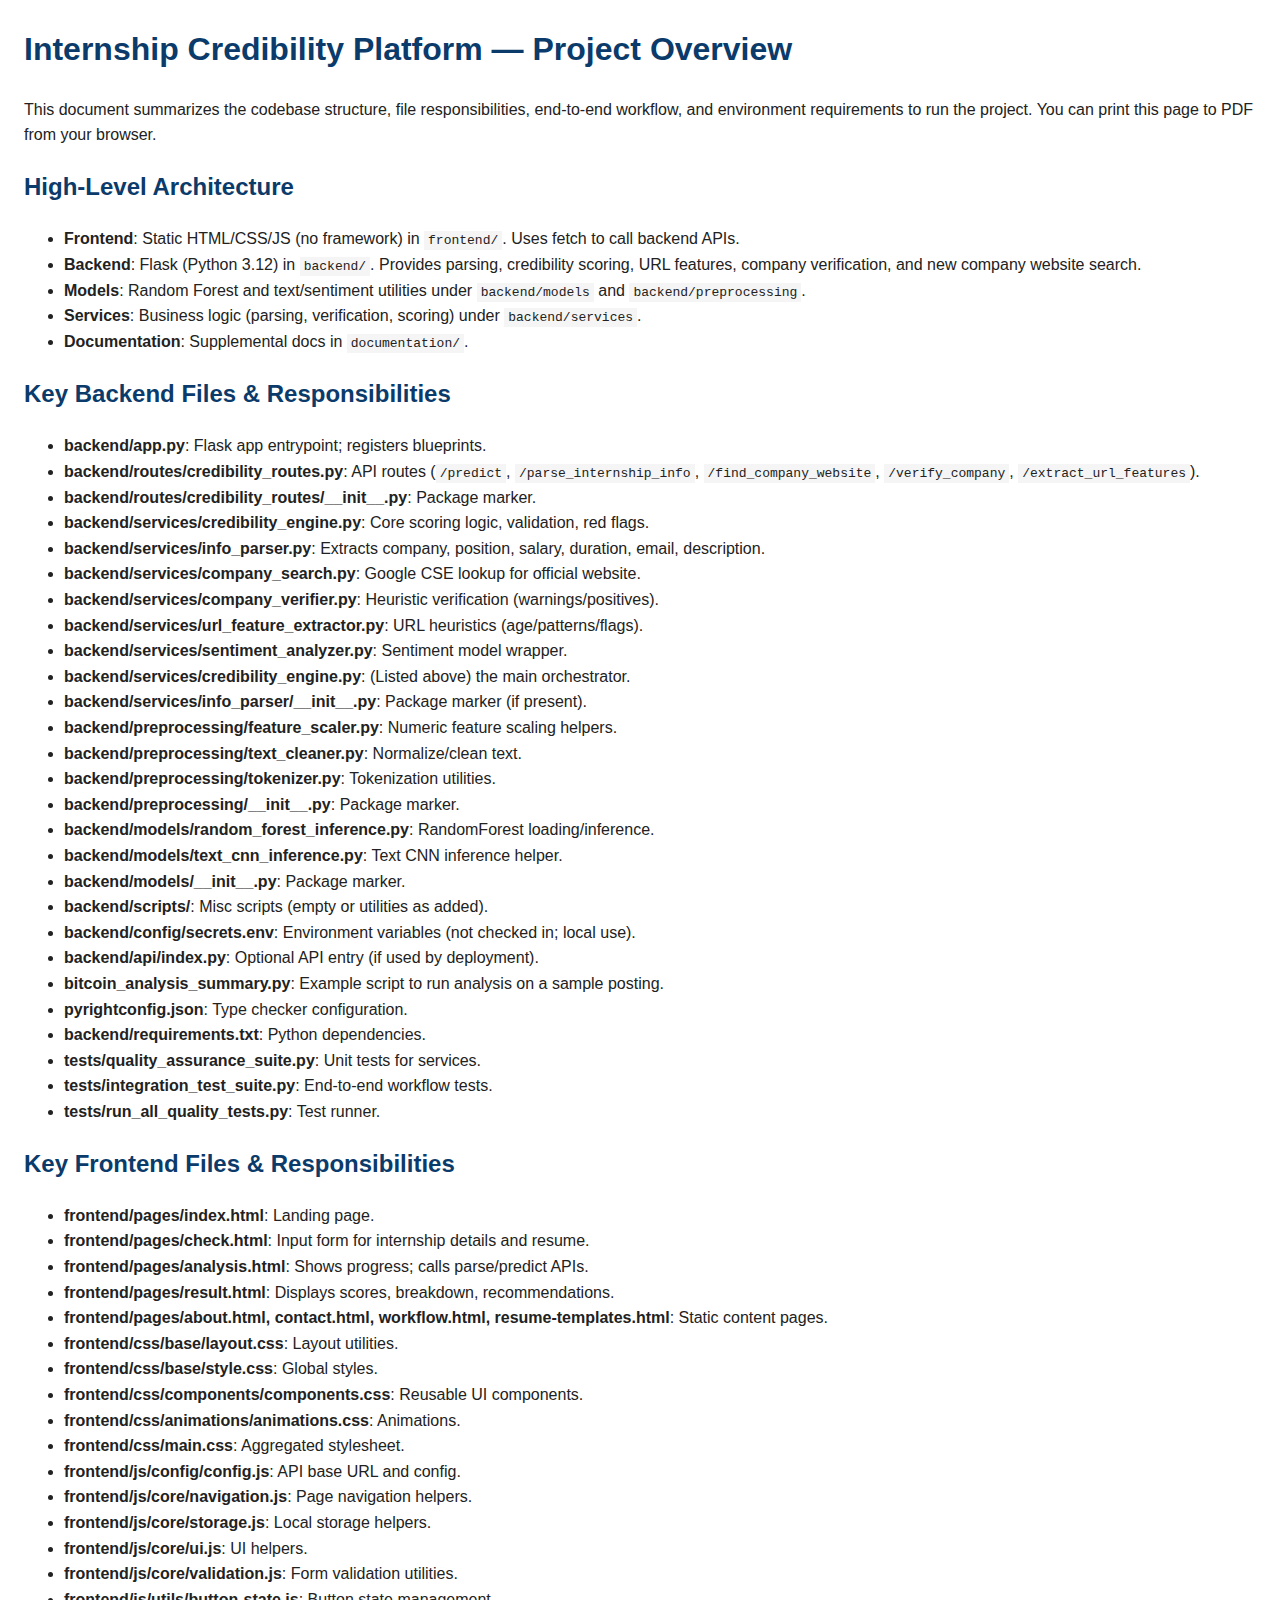
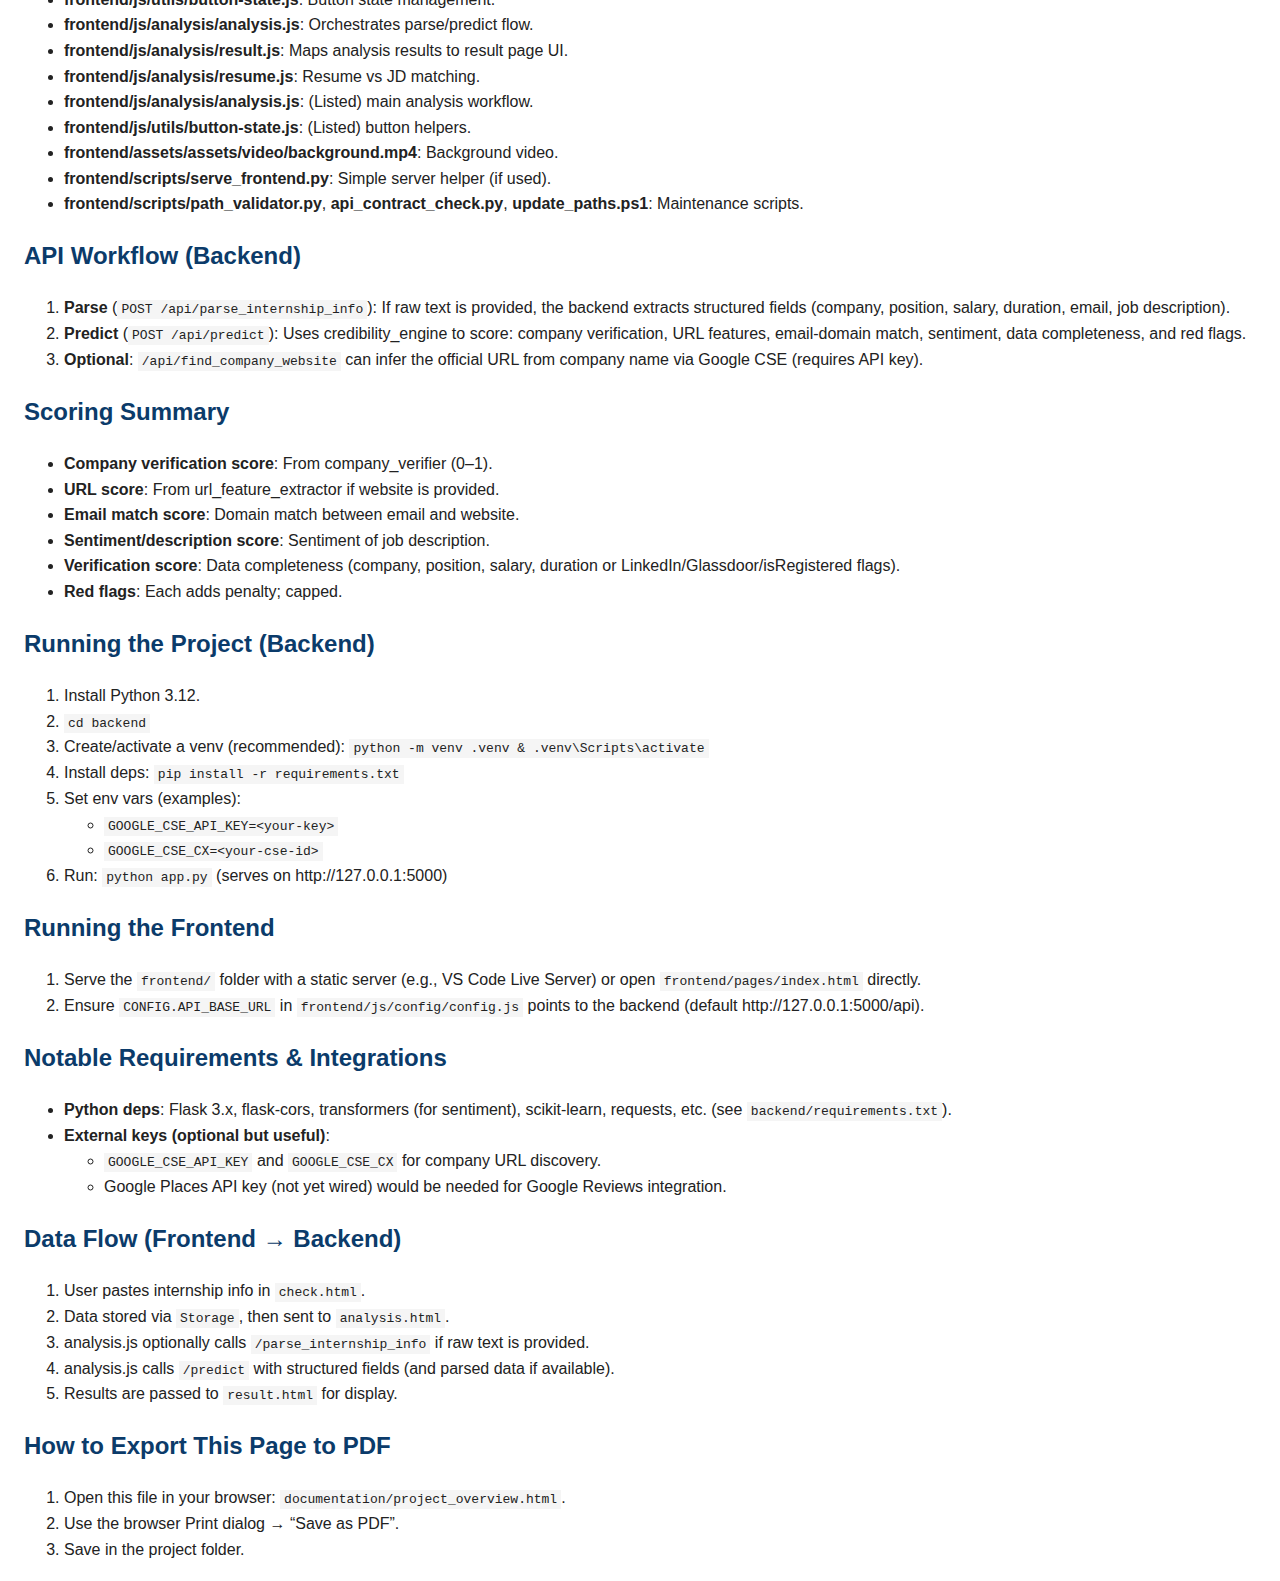
<file: documentation/project_overview.html>
<!DOCTYPE html>
<html lang="en">
<head>
  <meta charset="UTF-8" />
  <title>Internship Credibility Project Overview</title>
  <style>
    body { font-family: Arial, sans-serif; line-height: 1.6; margin: 24px; color: #222; }
    h1, h2, h3 { color: #0b3b6a; }
    code { background: #f5f5f5; padding: 2px 4px; }
    ul { margin-top: 0; }
    .pill { display: inline-block; padding: 2px 8px; border-radius: 10px; background: #eef4ff; border: 1px solid #ccd9ff; margin-right: 6px; }
    .section { margin-bottom: 20px; }
  </style>
</head>
<body>
  <h1>Internship Credibility Platform — Project Overview</h1>
  <p>This document summarizes the codebase structure, file responsibilities, end-to-end workflow, and environment requirements to run the project. You can print this page to PDF from your browser.</p>

  <div class="section">
    <h2>High-Level Architecture</h2>
    <ul>
      <li><strong>Frontend</strong>: Static HTML/CSS/JS (no framework) in <code>frontend/</code>. Uses fetch to call backend APIs.</li>
      <li><strong>Backend</strong>: Flask (Python 3.12) in <code>backend/</code>. Provides parsing, credibility scoring, URL features, company verification, and new company website search.</li>
      <li><strong>Models</strong>: Random Forest and text/sentiment utilities under <code>backend/models</code> and <code>backend/preprocessing</code>.</li>
      <li><strong>Services</strong>: Business logic (parsing, verification, scoring) under <code>backend/services</code>.</li>
      <li><strong>Documentation</strong>: Supplemental docs in <code>documentation/</code>.</li>
    </ul>
  </div>

  <div class="section">
    <h2>Key Backend Files & Responsibilities</h2>
    <ul>
      <li><strong>backend/app.py</strong>: Flask app entrypoint; registers blueprints.</li>
      <li><strong>backend/routes/credibility_routes.py</strong>: API routes (<code>/predict</code>, <code>/parse_internship_info</code>, <code>/find_company_website</code>, <code>/verify_company</code>, <code>/extract_url_features</code>).</li>
      <li><strong>backend/routes/credibility_routes/__init__.py</strong>: Package marker.</li>
      <li><strong>backend/services/credibility_engine.py</strong>: Core scoring logic, validation, red flags.</li>
      <li><strong>backend/services/info_parser.py</strong>: Extracts company, position, salary, duration, email, description.</li>
      <li><strong>backend/services/company_search.py</strong>: Google CSE lookup for official website.</li>
      <li><strong>backend/services/company_verifier.py</strong>: Heuristic verification (warnings/positives).</li>
      <li><strong>backend/services/url_feature_extractor.py</strong>: URL heuristics (age/patterns/flags).</li>
      <li><strong>backend/services/sentiment_analyzer.py</strong>: Sentiment model wrapper.</li>
      <li><strong>backend/services/credibility_engine.py</strong>: (Listed above) the main orchestrator.</li>
      <li><strong>backend/services/info_parser/__init__.py</strong>: Package marker (if present).</li>
      <li><strong>backend/preprocessing/feature_scaler.py</strong>: Numeric feature scaling helpers.</li>
      <li><strong>backend/preprocessing/text_cleaner.py</strong>: Normalize/clean text.</li>
      <li><strong>backend/preprocessing/tokenizer.py</strong>: Tokenization utilities.</li>
      <li><strong>backend/preprocessing/__init__.py</strong>: Package marker.</li>
      <li><strong>backend/models/random_forest_inference.py</strong>: RandomForest loading/inference.</li>
      <li><strong>backend/models/text_cnn_inference.py</strong>: Text CNN inference helper.</li>
      <li><strong>backend/models/__init__.py</strong>: Package marker.</li>
      <li><strong>backend/scripts/</strong>: Misc scripts (empty or utilities as added).</li>
      <li><strong>backend/config/secrets.env</strong>: Environment variables (not checked in; local use).</li>
      <li><strong>backend/api/index.py</strong>: Optional API entry (if used by deployment).</li>
      <li><strong>bitcoin_analysis_summary.py</strong>: Example script to run analysis on a sample posting.</li>
      <li><strong>pyrightconfig.json</strong>: Type checker configuration.</li>
      <li><strong>backend/requirements.txt</strong>: Python dependencies.</li>
      <li><strong>tests/quality_assurance_suite.py</strong>: Unit tests for services.</li>
      <li><strong>tests/integration_test_suite.py</strong>: End-to-end workflow tests.</li>
      <li><strong>tests/run_all_quality_tests.py</strong>: Test runner.</li>
    </ul>
  </div>

  <div class="section">
    <h2>Key Frontend Files & Responsibilities</h2>
    <ul>
      <li><strong>frontend/pages/index.html</strong>: Landing page.</li>
      <li><strong>frontend/pages/check.html</strong>: Input form for internship details and resume.</li>
      <li><strong>frontend/pages/analysis.html</strong>: Shows progress; calls parse/predict APIs.</li>
      <li><strong>frontend/pages/result.html</strong>: Displays scores, breakdown, recommendations.</li>
      <li><strong>frontend/pages/about.html, contact.html, workflow.html, resume-templates.html</strong>: Static content pages.</li>
      <li><strong>frontend/css/base/layout.css</strong>: Layout utilities.</li>
      <li><strong>frontend/css/base/style.css</strong>: Global styles.</li>
      <li><strong>frontend/css/components/components.css</strong>: Reusable UI components.</li>
      <li><strong>frontend/css/animations/animations.css</strong>: Animations.</li>
      <li><strong>frontend/css/main.css</strong>: Aggregated stylesheet.</li>
      <li><strong>frontend/js/config/config.js</strong>: API base URL and config.</li>
      <li><strong>frontend/js/core/navigation.js</strong>: Page navigation helpers.</li>
      <li><strong>frontend/js/core/storage.js</strong>: Local storage helpers.</li>
      <li><strong>frontend/js/core/ui.js</strong>: UI helpers.
      </li>
      <li><strong>frontend/js/core/validation.js</strong>: Form validation utilities.</li>
      <li><strong>frontend/js/utils/button-state.js</strong>: Button state management.</li>
      <li><strong>frontend/js/analysis/analysis.js</strong>: Orchestrates parse/predict flow.</li>
      <li><strong>frontend/js/analysis/result.js</strong>: Maps analysis results to result page UI.</li>
      <li><strong>frontend/js/analysis/resume.js</strong>: Resume vs JD matching.</li>
      <li><strong>frontend/js/analysis/analysis.js</strong>: (Listed) main analysis workflow.</li>
      <li><strong>frontend/js/utils/button-state.js</strong>: (Listed) button helpers.</li>
      <li><strong>frontend/assets/assets/video/background.mp4</strong>: Background video.</li>
      <li><strong>frontend/scripts/serve_frontend.py</strong>: Simple server helper (if used).</li>
      <li><strong>frontend/scripts/path_validator.py</strong>, <strong>api_contract_check.py</strong>, <strong>update_paths.ps1</strong>: Maintenance scripts.</li>
    </ul>
  </div>

  <div class="section">
    <h2>API Workflow (Backend)</h2>
    <ol>
      <li><strong>Parse</strong> (<code>POST /api/parse_internship_info</code>): If raw text is provided, the backend extracts structured fields (company, position, salary, duration, email, job description).</li>
      <li><strong>Predict</strong> (<code>POST /api/predict</code>): Uses credibility_engine to score: company verification, URL features, email-domain match, sentiment, data completeness, and red flags.</li>
      <li><strong>Optional</strong>: <code>/api/find_company_website</code> can infer the official URL from company name via Google CSE (requires API key).</li>
    </ol>
  </div>

  <div class="section">
    <h2>Scoring Summary</h2>
    <ul>
      <li><strong>Company verification score</strong>: From company_verifier (0–1).</li>
      <li><strong>URL score</strong>: From url_feature_extractor if website is provided.</li>
      <li><strong>Email match score</strong>: Domain match between email and website.</li>
      <li><strong>Sentiment/description score</strong>: Sentiment of job description.</li>
      <li><strong>Verification score</strong>: Data completeness (company, position, salary, duration or LinkedIn/Glassdoor/isRegistered flags).</li>
      <li><strong>Red flags</strong>: Each adds penalty; capped.</li>
    </ul>
  </div>

  <div class="section">
    <h2>Running the Project (Backend)</h2>
    <ol>
      <li>Install Python 3.12.</li>
      <li><code>cd backend</code></li>
      <li>Create/activate a venv (recommended): <code>python -m venv .venv &amp; .venv\Scripts\activate</code></li>
      <li>Install deps: <code>pip install -r requirements.txt</code></li>
      <li>Set env vars (examples):
        <ul>
          <li><code>GOOGLE_CSE_API_KEY=&lt;your-key&gt;</code></li>
          <li><code>GOOGLE_CSE_CX=&lt;your-cse-id&gt;</code></li>
        </ul>
      </li>
      <li>Run: <code>python app.py</code> (serves on http://127.0.0.1:5000)</li>
    </ol>
  </div>

  <div class="section">
    <h2>Running the Frontend</h2>
    <ol>
      <li>Serve the <code>frontend/</code> folder with a static server (e.g., VS Code Live Server) or open <code>frontend/pages/index.html</code> directly.</li>
      <li>Ensure <code>CONFIG.API_BASE_URL</code> in <code>frontend/js/config/config.js</code> points to the backend (default http://127.0.0.1:5000/api).</li>
    </ol>
  </div>

  <div class="section">
    <h2>Notable Requirements & Integrations</h2>
    <ul>
      <li><strong>Python deps</strong>: Flask 3.x, flask-cors, transformers (for sentiment), scikit-learn, requests, etc. (see <code>backend/requirements.txt</code>).</li>
      <li><strong>External keys (optional but useful)</strong>:
        <ul>
          <li><code>GOOGLE_CSE_API_KEY</code> and <code>GOOGLE_CSE_CX</code> for company URL discovery.</li>
          <li>Google Places API key (not yet wired) would be needed for Google Reviews integration.</li>
        </ul>
      </li>
    </ul>
  </div>

  <div class="section">
    <h2>Data Flow (Frontend → Backend)</h2>
    <ol>
      <li>User pastes internship info in <code>check.html</code>.</li>
      <li>Data stored via <code>Storage</code>, then sent to <code>analysis.html</code>.</li>
      <li>analysis.js optionally calls <code>/parse_internship_info</code> if raw text is provided.</li>
      <li>analysis.js calls <code>/predict</code> with structured fields (and parsed data if available).</li>
      <li>Results are passed to <code>result.html</code> for display.</li>
    </ol>
  </div>

  <div class="section">
    <h2>How to Export This Page to PDF</h2>
    <ol>
      <li>Open this file in your browser: <code>documentation/project_overview.html</code>.</li>
      <li>Use the browser Print dialog → “Save as PDF”.</li>
      <li>Save in the project folder.</li>
    </ol>
  </div>
</body>
</html>
</file>
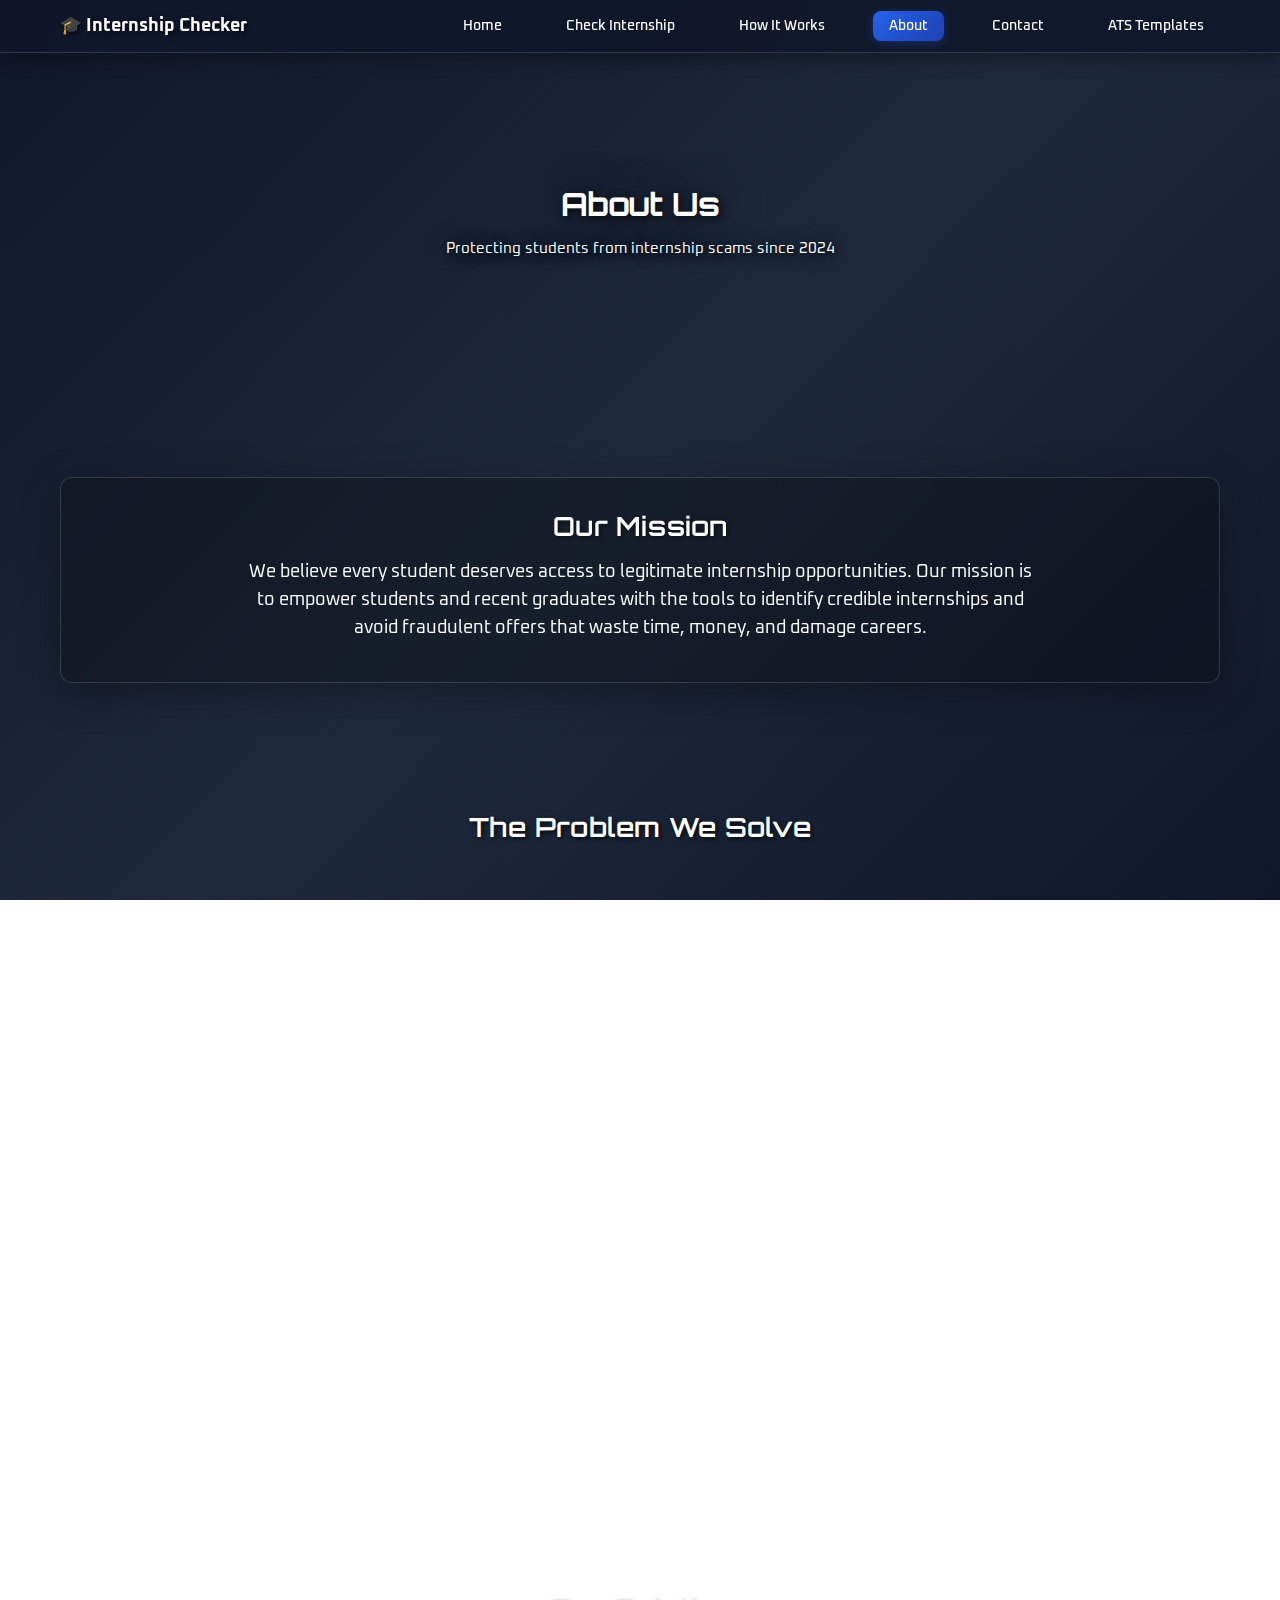
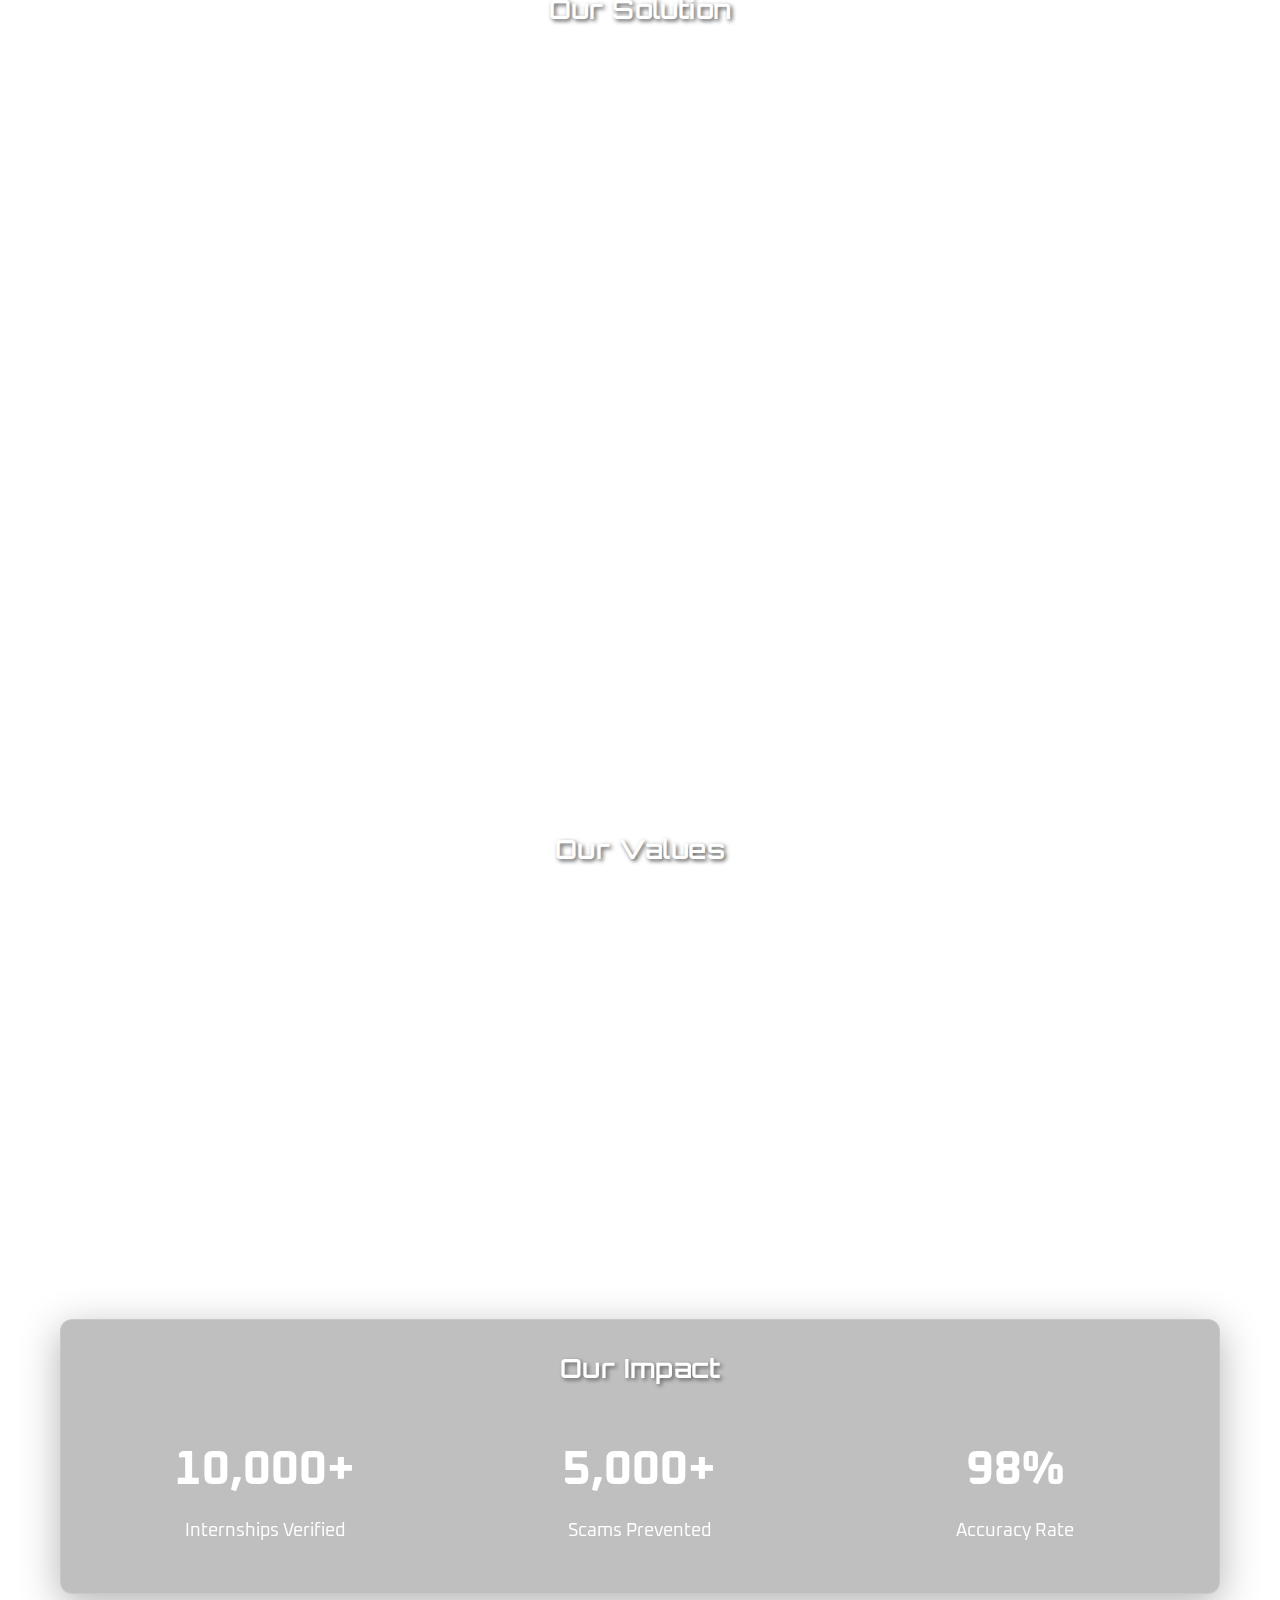
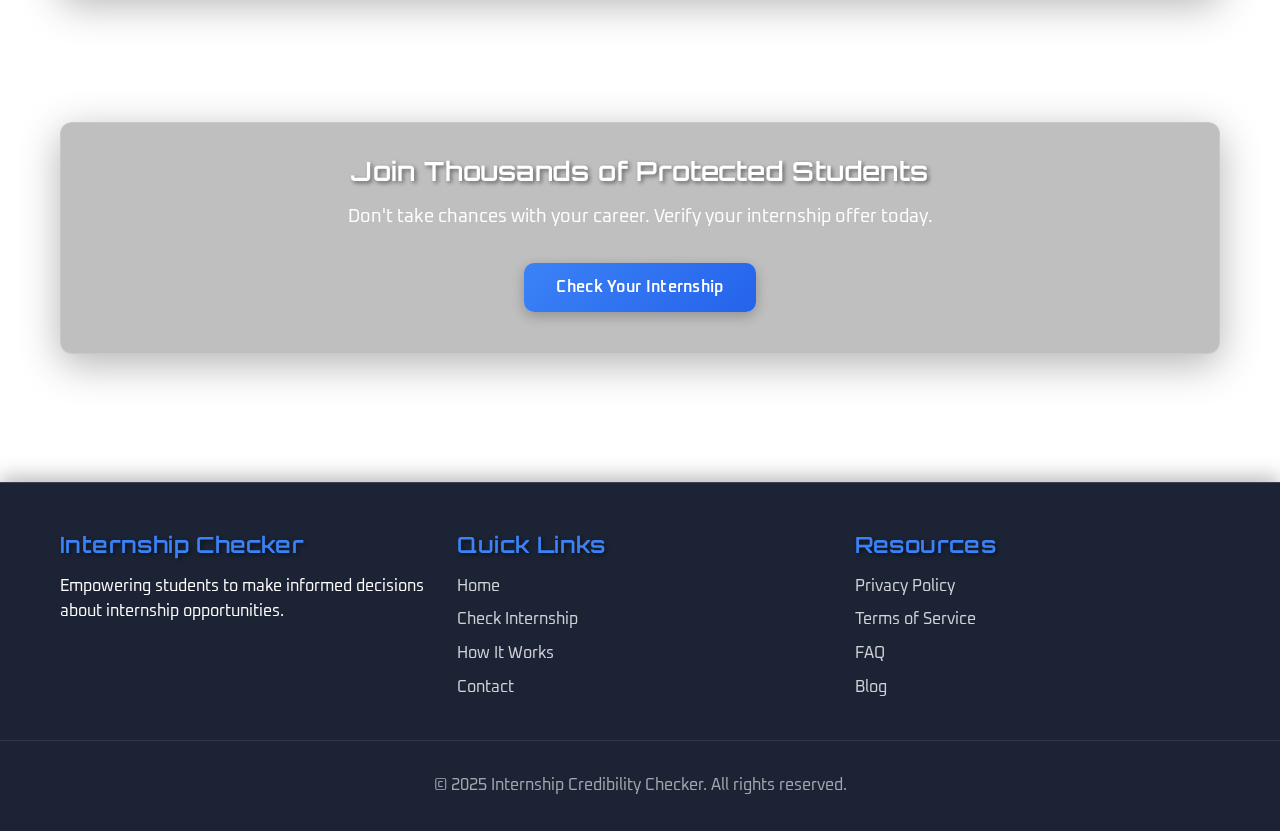
<file: frontend/pages/about.html>
<!DOCTYPE html>
<html lang="en">
<head>
  <meta charset="UTF-8">
  <meta name="viewport" content="width=device-width, initial-scale=1.0">
  <meta name="description" content="About the Internship Credibility Checker">
  <title>About - Credibility Checker</title>
  
  <!-- CSS Files -->
  <link rel="stylesheet" href="../css/main.css">
</head>
<body>
  <!-- Background -->

  <!-- Page Content -->
  <div class="page-content">
    <!-- Navigation -->
    <nav class="navbar">
      <div class="nav-container">
        <a href="index.html" class="nav-brand">🎓 Internship Checker</a>
        <button class="nav-toggle" aria-label="Toggle navigation">☰</button>
        <ul class="nav-menu">
          <li><a href="index.html" class="nav-link">Home</a></li>
          <li><a href="check.html" class="nav-link">Check Internship</a></li>
          <li><a href="workflow.html" class="nav-link">How It Works</a></li>
          <li><a href="about.html" class="nav-link active">About</a></li>
          <li><a href="contact.html" class="nav-link">Contact</a></li>
          <li><a href="resume-templates.html" class="nav-link">ATS Templates</a></li>
        </ul>
      </div>
    </nav>

    <!-- Hero -->
    <section class="hero hero-compact">
      <div class="hero-content fade-in">
        <h1>About Us</h1>
        <p>Protecting students from internship scams since 2024</p>
      </div>
    </section>

    <!-- Mission Section -->
    <section class="section">
      <div class="container">
        <div class="card card-dark text-center fade-in-up">
          <h2>Our Mission</h2>
          <p class="fs-lg max-w-800 mx-auto my-1">
            We believe every student deserves access to legitimate internship opportunities. Our mission is to empower 
            students and recent graduates with the tools to identify credible internships and avoid fraudulent offers 
            that waste time, money, and damage careers.
          </p>
        </div>
      </div>
    </section>

    <!-- Problem Section -->
    <section class="section">
      <div class="container">
        <h2 class="section-title fade-in">The Problem We Solve</h2>
        <div class="grid grid-2">
          <div class="card hover-lift fade-in-left">
            <h3>📈 Rising Internship Scams</h3>
            <p>With the growth of remote work and online recruiting, fraudulent internship postings have increased dramatically. Scammers target eager students with fake opportunities that require upfront payments or steal personal information.</p>
          </div>
          <div class="card hover-lift fade-in-right">
            <h3>💰 Financial Impact</h3>
            <p>Students lose thousands of dollars annually to fake internships. Beyond monetary loss, victims experience emotional distress, wasted time, and damaged confidence in pursuing legitimate opportunities.</p>
          </div>
          <div class="card hover-lift fade-in-left delay-1">
            <h3>🎯 Lack of Resources</h3>
            <p>Most students lack the knowledge and tools to properly vet internship opportunities. Traditional advice is often vague, leaving students vulnerable to sophisticated scams.</p>
          </div>
          <div class="card hover-lift fade-in-right delay-1">
            <h3>⏰ Time Sensitivity</h3>
            <p>Students face pressure to secure internships quickly, especially during recruitment seasons. This urgency makes them more susceptible to scams that use high-pressure tactics.</p>
          </div>
        </div>
      </div>
    </section>

    <!-- Solution Section -->
    <section class="section">
      <div class="container">
        <h2 class="section-title fade-in">Our Solution</h2>
        <div class="max-w-900 mx-auto">
          <div class="card card-dark fade-in-up">
            <h3>Comprehensive Verification System</h3>
            <p class="fs-lg mb-3">
              We've developed a sophisticated algorithm that analyzes internship offers across multiple dimensions:
            </p>
            <div class="grid grid-2">
              <div class="panel">
                <h4>🏢 Company Legitimacy</h4>
                <ul>
                  <li>Website verification</li>
                  <li>Email domain analysis</li>
                  <li>Social media presence</li>
                  <li>Registration status</li>
                </ul>
              </div>
              <div class="panel">
                <h4>📋 Offer Analysis</h4>
                <ul>
                  <li>Payment requirements</li>
                  <li>Job description quality</li>
                  <li>Salary realism</li>
                  <li>Contract availability</li>
                </ul>
              </div>
              <div class="panel">
                <h4>💬 Communication Patterns</h4>
                <ul>
                  <li>Professionalism level</li>
                  <li>Pressure tactics</li>
                  <li>Response clarity</li>
                  <li>Information transparency</li>
                </ul>
              </div>
              <div class="panel">
                <h4>✅ Requirements Check</h4>
                <ul>
                  <li>Personal data requests</li>
                  <li>Financial information</li>
                  <li>Skill expectations</li>
                  <li>Training provisions</li>
                </ul>
              </div>
            </div>
          </div>
        </div>
      </div>
    </section>

    <!-- Values Section -->
    <section class="section">
      <div class="container">
        <h2 class="section-title fade-in">Our Values</h2>
        <div class="grid grid-3">
          <div class="card card-dark text-center hover-lift fade-in-up delay-1">
            <div class="fs-3xl mb-2">🔒</div>
            <h3>Privacy First</h3>
            <p>We never collect, store, or share your data. All analysis happens locally in your browser.</p>
          </div>
          <div class="card card-dark text-center hover-lift fade-in-up delay-2">
            <div class="fs-3xl mb-2">🆓</div>
            <h3>Always Free</h3>
            <p>Education and protection shouldn't cost money. Our service is and will always be completely free.</p>
          </div>
          <div class="card card-dark text-center hover-lift fade-in-up delay-3">
            <div class="fs-3xl mb-2">📚</div>
            <h3>Empowerment</h3>
            <p>We don't just tell you yes or no. We educate you on what to look for and why it matters.</p>
          </div>
        </div>
      </div>
    </section>

    <!-- Impact Section -->
    <section class="section">
      <div class="container">
        <div class="card card-dark text-center fade-in">
          <h2>Our Impact</h2>
          <div class="grid grid-3 mt-3">
            <div>
              <div class="stats-number">10,000+</div>
              <p class="fs-lg">Internships Verified</p>
            </div>
            <div>
              <div class="stats-number">5,000+</div>
              <p class="fs-lg">Scams Prevented</p>
            </div>
            <div>
              <div class="stats-number">98%</div>
              <p class="fs-lg">Accuracy Rate</p>
            </div>
          </div>
        </div>
      </div>
    </section>

    <!-- CTA Section -->
    <section class="section">
      <div class="container text-center">
        <div class="card card-dark fade-in">
          <h2>Join Thousands of Protected Students</h2>
          <p class="fs-lg mb-3">Don't take chances with your career. Verify your internship offer today.</p>
          <a href="check.html" class="btn btn-primary btn-large">Check Your Internship</a>
        </div>
      </div>
    </section>

    <!-- Footer -->
    <footer class="footer">
      <div class="footer-content">
        <div class="footer-section">
          <h3>Internship Checker</h3>
          <p>Empowering students to make informed decisions about internship opportunities.</p>
        </div>
        <div class="footer-section">
          <h3>Quick Links</h3>
          <ul>
            <li><a href="index.html">Home</a></li>
            <li><a href="check.html">Check Internship</a></li>
            <li><a href="workflow.html">How It Works</a></li>
            <li><a href="contact.html">Contact</a></li>
          </ul>
        </div>
        <div class="footer-section">
          <h3>Resources</h3>
          <ul>
            <li><a href="#">Privacy Policy</a></li>
            <li><a href="#">Terms of Service</a></li>
            <li><a href="#">FAQ</a></li>
            <li><a href="#">Blog</a></li>
          </ul>
        </div>
      </div>
      <div class="footer-bottom">
        <p>&copy; 2025 Internship Credibility Checker. All rights reserved.</p>
      </div>
    </footer>
  </div>

  <!-- Alert Container -->
  <div id="alert-container"></div>

  <!-- JavaScript Files -->
  <script src="../js/core/validation.js"></script>
  <script src="../js/core/storage.js"></script>
  <script src="../js/core/ui.js"></script>
  <script src="../js/core/navigation.js"></script>
  <script src="../js/utils/button-state.js"></script>
</body>
</html>
</file>
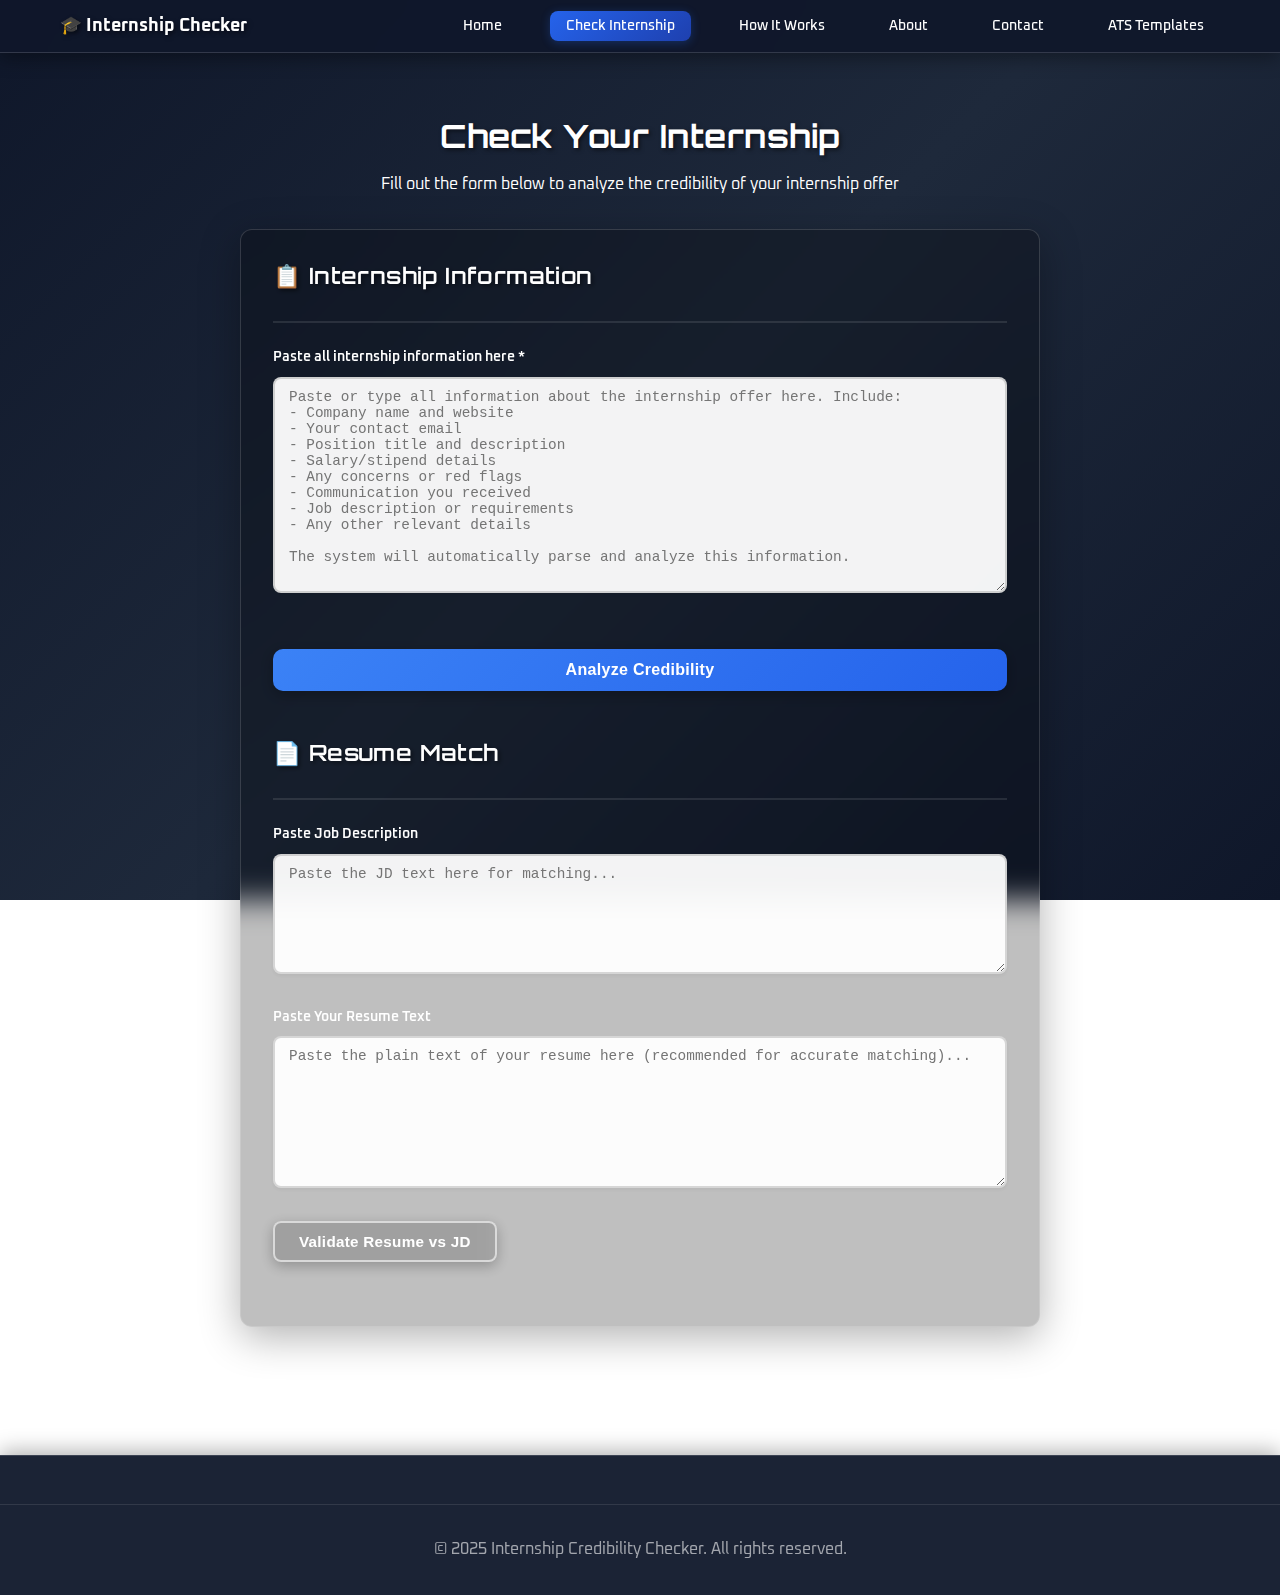
<file: frontend/pages/check.html>
<!DOCTYPE html>
<html lang="en">
<head>
  <meta charset="UTF-8">
  <meta name="viewport" content="width=device-width, initial-scale=1.0">
  <meta name="description" content="Check your internship credibility">
  <title>Check Internship - Credibility Checker</title>
  
  <!-- CSS Files -->
  <link rel="stylesheet" href="../css/main.css">
</head>
<body>
  <!-- Background -->

  <!-- Page Content -->
  <div class="page-content">
    <!-- Navigation -->
    <nav class="navbar">
      <div class="nav-container">
        <a href="index.html" class="nav-brand">🎓 Internship Checker</a>
        <button class="nav-toggle" aria-label="Toggle navigation">☰</button>
        <ul class="nav-menu">
          <li><a href="index.html" class="nav-link">Home</a></li>
          <li><a href="check.html" class="nav-link active">Check Internship</a></li>
          <li><a href="workflow.html" class="nav-link">How It Works</a></li>
          <li><a href="about.html" class="nav-link">About</a></li>
          <li><a href="contact.html" class="nav-link">Contact</a></li>
          <li><a href="resume-templates.html" class="nav-link">ATS Templates</a></li>
        </ul>
      </div>
    </nav>

    <!-- Check Form Section -->
    <section class="section">
      <div class="container">
        <div class="max-w-800 mx-auto">
          <h1 class="text-center fade-in">Check Your Internship</h1>
          <p class="text-center mb-3 fade-in">Fill out the form below to analyze the credibility of your internship offer</p>

          <div class="card card-dark fade-in-up">
            <form id="check-form">
              <!-- Internship Information -->
              <div class="card-header">
                <h3>📋 Internship Information</h3>
              </div>

              <div class="form-group">
                <label class="form-label" for="internshipInfo">Paste all internship information here *</label>
                <textarea 
                  id="internshipInfo" 
                  name="internshipInfo" 
                  class="form-textarea" 
                  rows="12" 
                  placeholder="Paste or type all information about the internship offer here. Include:&#10;- Company name and website&#10;- Your contact email&#10;- Position title and description&#10;- Salary/stipend details&#10;- Any concerns or red flags&#10;- Communication you received&#10;- Job description or requirements&#10;- Any other relevant details&#10;&#10;The system will automatically parse and analyze this information."
                  required></textarea>
                <div class="form-error"></div>
              </div>

              <!-- Submit Button -->
              <div class="form-group mt-3">
                <button type="submit" class="btn btn-primary btn-block btn-large">
                  Analyze Credibility
                </button>
              </div>
              
              <!-- Resume Match -->
              <div class="card-header mt-3">
                <h3>📄 Resume Match</h3>
              </div>
              <div class="form-group">
                <label class="form-label" for="jobDescription">Paste Job Description</label>
                <textarea id="jobDescription" name="jobDescription" class="form-textarea" rows="6" placeholder="Paste the JD text here for matching..."></textarea>
                <div class="form-error"></div>
              </div>
              <div class="form-group">
                <label class="form-label" for="resumeText">Paste Your Resume Text</label>
                <textarea id="resumeText" name="resumeText" class="form-textarea" rows="8" placeholder="Paste the plain text of your resume here (recommended for accurate matching)..."></textarea>
                <div class="form-error"></div>
              </div>
              <div class="form-group">
                <button type="button" id="validate-resume" class="btn btn-secondary">Validate Resume vs JD</button>
              </div>
              <div id="resume-match-preview" class="mt-2"></div>
            </form>
          </div>
        </div>
      </div>
    </section>

    <!-- Footer -->
    <footer class="footer">
      <div class="footer-bottom">
        <p>&copy; 2025 Internship Credibility Checker. All rights reserved.</p>
      </div>
    </footer>
  </div>

  <!-- Alert Container -->
  <div id="alert-container"></div>

  <!-- JavaScript Files -->
  <script src="../js/core/validation.js"></script>
  <script src="../js/core/storage.js"></script>
  <script src="../js/config/config.js"></script>
  <script src="../js/analysis/resume.js"></script>
  <script src="../js/core/ui.js"></script>
  <script src="../js/core/navigation.js"></script>
  <script src="../js/utils/button-state.js"></script>

  <script>
    // Handle form submission
    document.getElementById('check-form').addEventListener('submit', function(e) {
      e.preventDefault();

      // Get the raw internship information
      const internshipInfo = document.getElementById('internshipInfo').value.trim();

      if (!internshipInfo) {
        document.querySelector('[for="internshipInfo"]').parentElement.querySelector('.form-error').textContent = 'Please provide internship information';
        return;
      }

      // Collect form data with parsed info
      const formData = {
        rawInternshipInfo: internshipInfo,
        jobDescription: document.getElementById('jobDescription')?.value || '',
        resumeText: document.getElementById('resumeText')?.value || ''
      };

      // Navigation will pass this to the analysis page
      Navigation.goToAnalysis(formData);
    });
  </script>
  <script>
    // Validate Resume vs JD button
    (function(){
      const validateBtn = document.getElementById('validate-resume');
      const previewEl = document.getElementById('resume-match-preview');
      if (!validateBtn) return;

      validateBtn.addEventListener('click', async () => {
        const jdText = document.getElementById('jobDescription')?.value || '';
        const resumeText = document.getElementById('resumeText')?.value || '';

        if (!jdText.trim() || !resumeText.trim()) {
          previewEl.innerHTML = '<div class="alert alert-warning">Please paste both Job Description and Resume text.</div>';
          return;
        }

        previewEl.innerHTML = '<div class="alert alert-info">Validating resume against JD...</div>';
        try {
          const position = document.getElementById('position')?.value || '';
          const match = await Resume.matchScore(resumeText, jdText, {
            position
          });

          const levelClass = match.score >= 80 ? 'score-high' : match.score >= 60 ? 'score-moderate' : match.score >= 40 ? 'score-low' : 'score-very-low';

          // Build card without inline styles; set progress width via JS
          previewEl.innerHTML = `
            <div class="card card-dark fade-in">
              <h3>Resume ↔ JD Match</h3>
              <p class="mb-1">Method: ${match.method === 'semantic+keywords' ? 'Semantic + Keywords' : 'Keywords Only'}</p>
              ${match.semanticScore !== undefined ? `<p class="mb-1">Semantic: ${Math.round(match.semanticScore)}% · Keywords: ${Math.round(match.keywordScore)}%</p>` : ''}
              <div class="progress-bar">
                <div class="progress-fill" id="resume-match-bar"></div>
              </div>
              <p class="fs-lg">Score: <span class="${levelClass}">${Math.round(match.score)}%</span></p>
              ${Array.isArray(match.missingKeywords) && match.missingKeywords.length ? `
                <div class="panel mt-2">
                  <h4>Suggested Missing Keywords</h4>
                  <p class="mb-0">${match.missingKeywords.join(', ')}</p>
                </div>
              ` : ''}
            </div>
          `;
          const bar = document.getElementById('resume-match-bar');
          if (bar) bar.style.width = `${Math.round(match.score)}%`;
        } catch (err) {
          previewEl.innerHTML = `<div class="alert alert-error">Validation failed: ${err.message || 'Unknown error'}</div>`;
        }
      });
    })();
  </script>
</body>
</html>
</file>
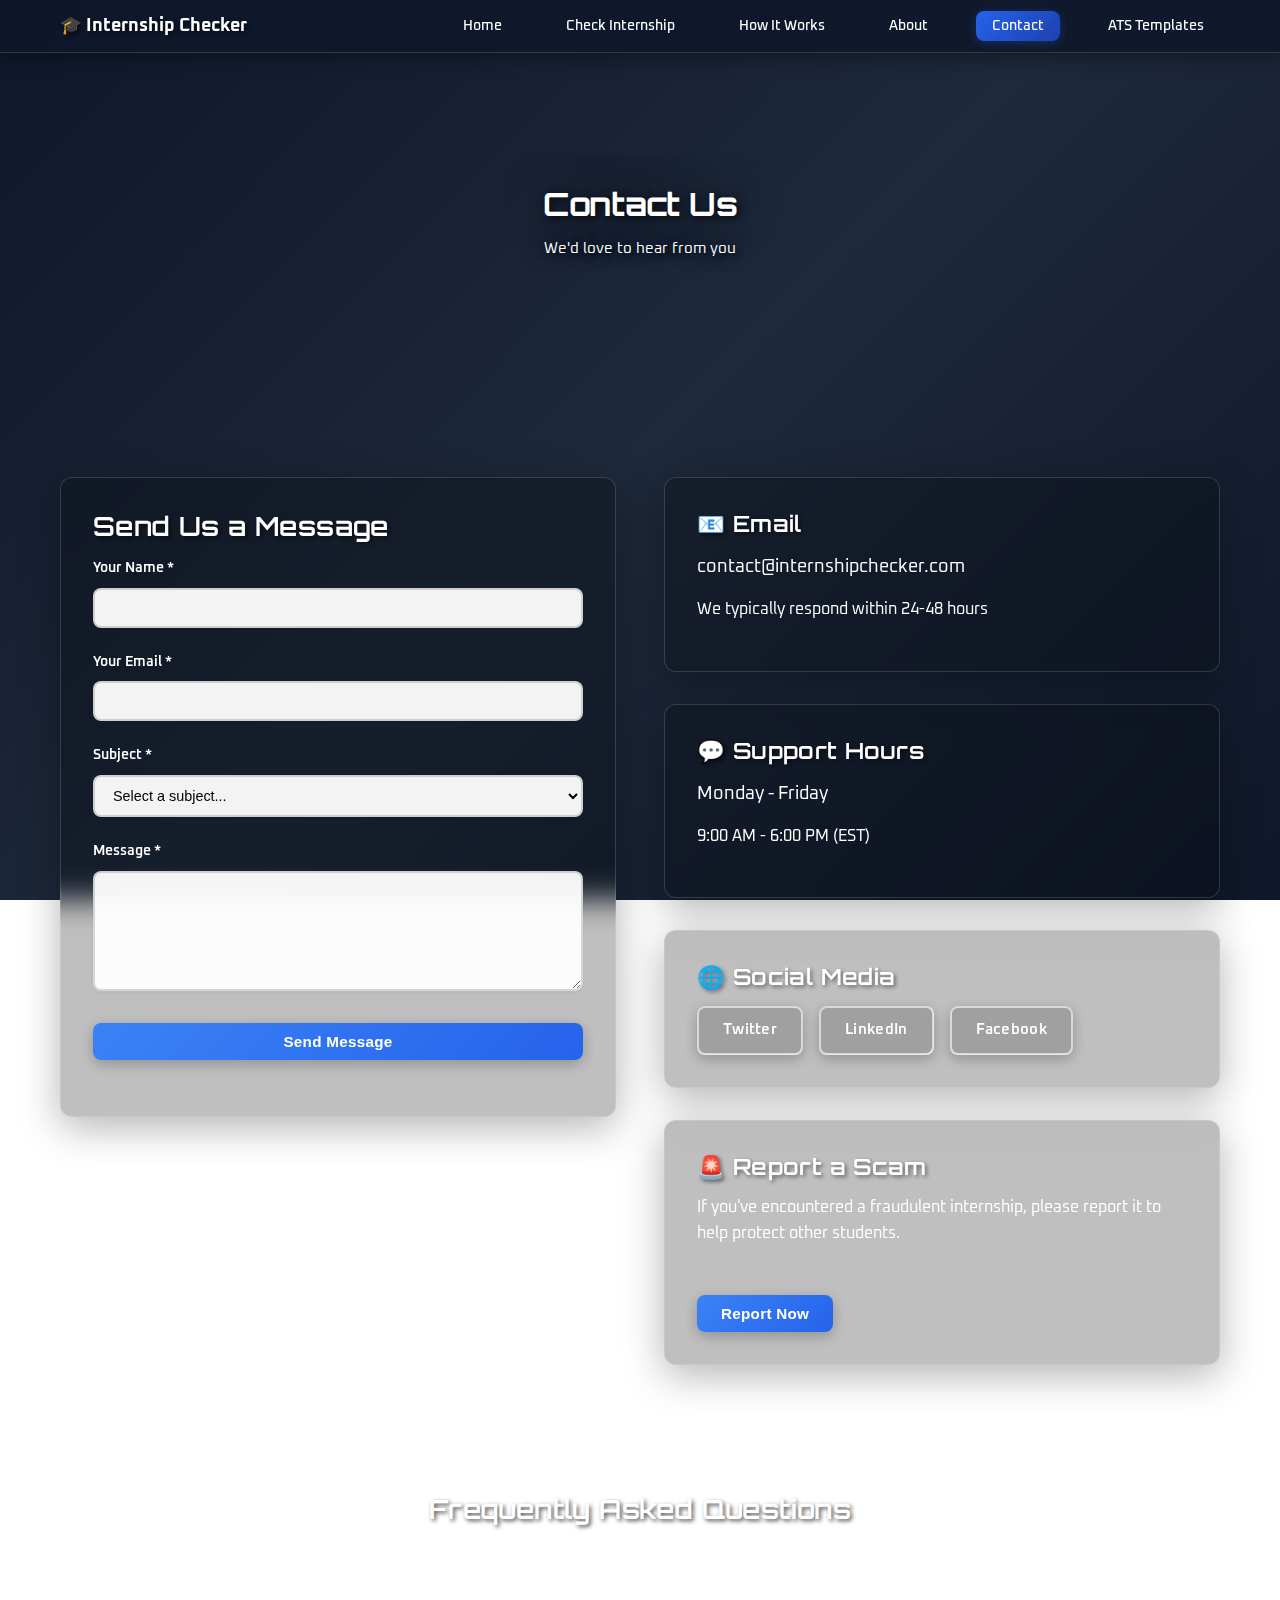
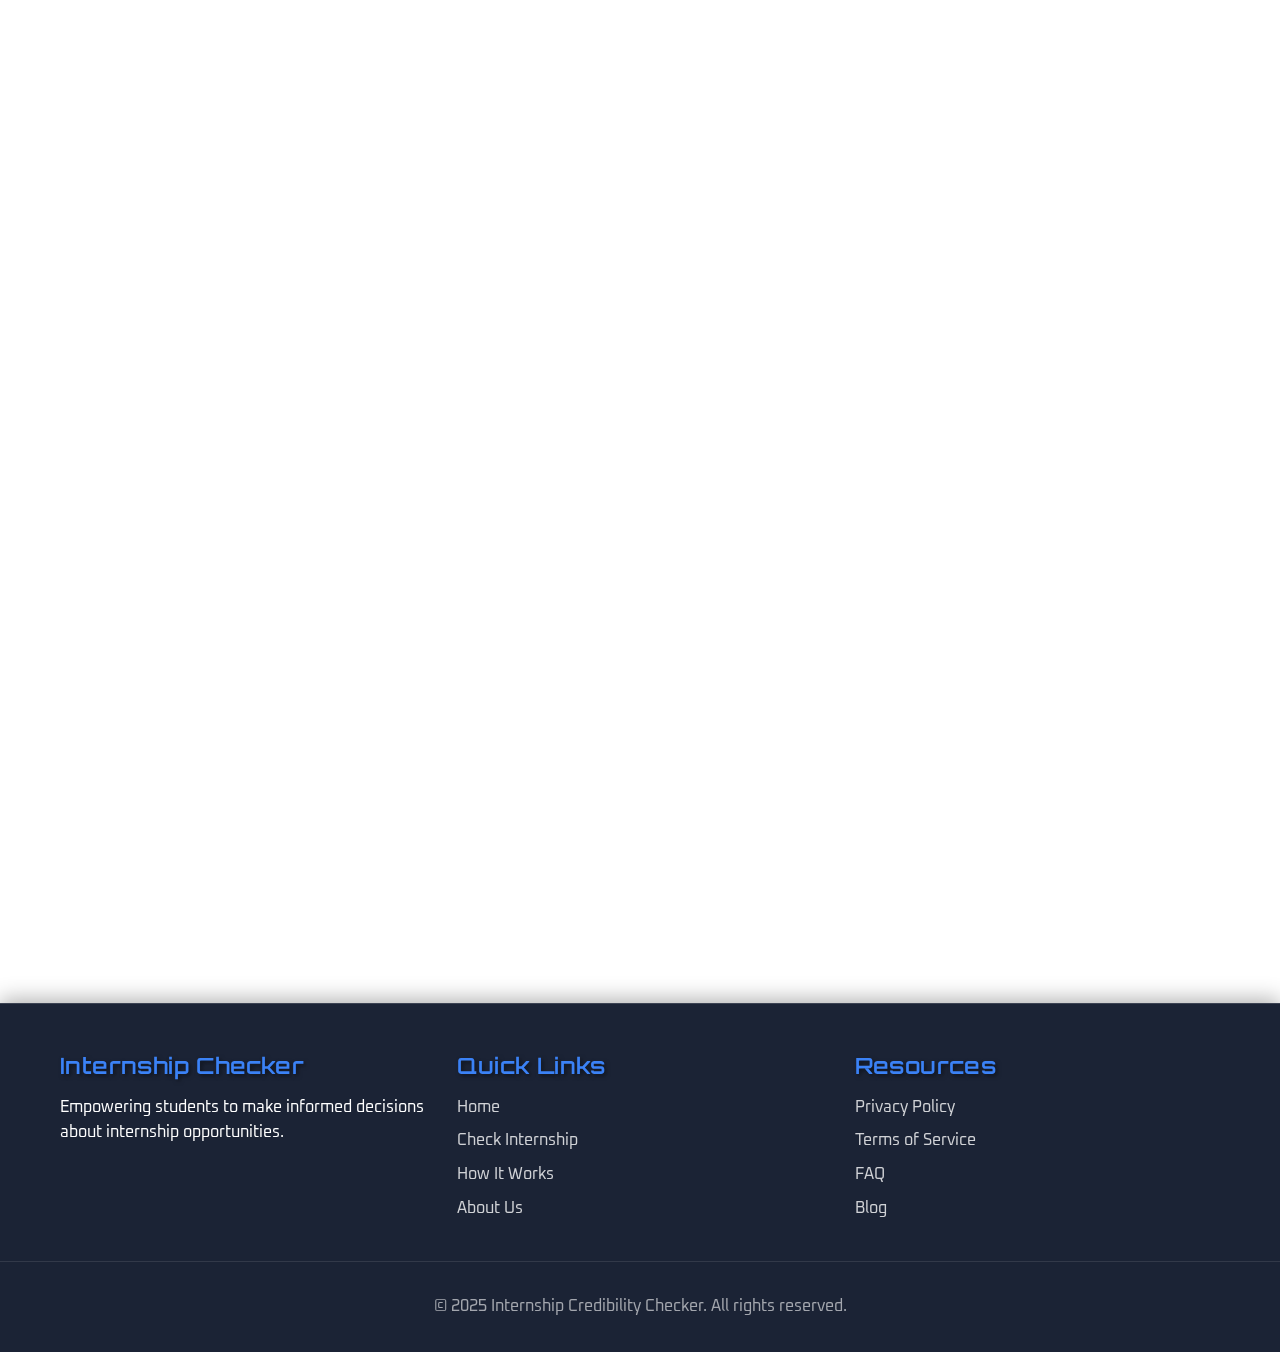
<file: frontend/pages/contact.html>
<!DOCTYPE html>
<html lang="en">
<head>
  <meta charset="UTF-8">
  <meta name="viewport" content="width=device-width, initial-scale=1.0">
  <meta name="description" content="Contact the Internship Credibility Checker team">
  <title>Contact - Credibility Checker</title>
  
  <!-- CSS Files -->
  <link rel="stylesheet" href="../css/main.css">
</head>
<body>
  <!-- Background -->

  <!-- Page Content -->
  <div class="page-content">
    <!-- Navigation -->
    <nav class="navbar">
      <div class="nav-container">
        <a href="index.html" class="nav-brand">🎓 Internship Checker</a>
        <button class="nav-toggle" aria-label="Toggle navigation">☰</button>
        <ul class="nav-menu">
          <li><a href="index.html" class="nav-link">Home</a></li>
          <li><a href="check.html" class="nav-link">Check Internship</a></li>
          <li><a href="workflow.html" class="nav-link">How It Works</a></li>
          <li><a href="about.html" class="nav-link">About</a></li>
          <li><a href="contact.html" class="nav-link active">Contact</a></li>
          <li><a href="resume-templates.html" class="nav-link">ATS Templates</a></li>
        </ul>
      </div>
    </nav>

    <!-- Hero -->
    <section class="hero hero-compact">
      <div class="hero-content fade-in">
        <h1>Contact Us</h1>
        <p>We'd love to hear from you</p>
      </div>
    </section>

    <!-- Contact Section -->
    <section class="section">
      <div class="container">
        <div class="grid grid-2 gap-3">
          <!-- Contact Form -->
          <div class="fade-in-left">
            <div class="card card-dark">
              <h2>Send Us a Message</h2>
              <form id="contact-form">
                <div class="form-group">
                  <label class="form-label" for="name">Your Name *</label>
                  <input type="text" id="name" name="name" class="form-input" required>
                  <div class="form-error"></div>
                </div>

                <div class="form-group">
                  <label class="form-label" for="email">Your Email *</label>
                  <input type="email" id="email" name="email" class="form-input" required>
                  <div class="form-error"></div>
                </div>

                <div class="form-group">
                  <label class="form-label" for="subject">Subject *</label>
                  <select id="subject" name="subject" class="form-select" required>
                    <option value="">Select a subject...</option>
                    <option value="general">General Inquiry</option>
                    <option value="feedback">Feedback</option>
                    <option value="report">Report a Scam</option>
                    <option value="bug">Technical Issue</option>
                    <option value="partnership">Partnership</option>
                    <option value="other">Other</option>
                  </select>
                  <div class="form-error"></div>
                </div>

                <div class="form-group">
                  <label class="form-label" for="message">Message *</label>
                  <textarea id="message" name="message" class="form-textarea" required></textarea>
                  <div class="form-error"></div>
                </div>

                <div class="form-group">
                  <button type="submit" class="btn btn-primary btn-block">Send Message</button>
                </div>
              </form>
            </div>
          </div>

          <!-- Contact Information -->
          <div class="fade-in-right">
            <div class="card card-dark mb-3">
              <h3>📧 Email</h3>
              <p class="fs-lg">contact@internshipchecker.com</p>
              <p>We typically respond within 24-48 hours</p>
            </div>

            <div class="card card-dark mb-3">
              <h3>💬 Support Hours</h3>
              <p class="fs-lg">Monday - Friday</p>
              <p>9:00 AM - 6:00 PM (EST)</p>
            </div>

            <div class="card card-dark mb-3">
              <h3>🌐 Social Media</h3>
              <div class="flex gap-1 mt-1">
                <a href="#" class="btn btn-secondary">Twitter</a>
                <a href="#" class="btn btn-secondary">LinkedIn</a>
                <a href="#" class="btn btn-secondary">Facebook</a>
              </div>
            </div>

            <div class="card card-dark">
              <h3>🚨 Report a Scam</h3>
              <p>If you've encountered a fraudulent internship, please report it to help protect other students.</p>
              <button class="btn btn-primary mt-2" onclick="document.getElementById('subject').value='report'; window.scrollTo({top: 0, behavior: 'smooth'});">
                Report Now
              </button>
            </div>
          </div>
        </div>
      </div>
    </section>

    <!-- FAQ Section -->
    <section class="section">
      <div class="container">
        <h2 class="section-title fade-in">Frequently Asked Questions</h2>
        <div class="max-w-800 mx-auto">
          <div class="card mb-2 fade-in-up delay-1">
            <h3>How accurate is the credibility checker?</h3>
            <p>Our algorithm has a 98% accuracy rate based on thousands of verified cases. However, we always recommend using the results as one factor in your decision-making process.</p>
          </div>

          <div class="card mb-2 fade-in-up delay-2">
            <h3>Is my data stored or shared?</h3>
            <p>No. All analysis happens locally in your browser. We don't collect, store, or share any of your data.</p>
          </div>

          <div class="card mb-2 fade-in-up delay-3">
            <h3>Can I use this service for free?</h3>
            <p>Yes! Our service is completely free and will always remain free. We believe everyone deserves access to scam protection.</p>
          </div>

          <div class="card mb-2 fade-in-up delay-4">
            <h3>What should I do if I find a scam?</h3>
            <p>Report it immediately using our contact form. We'll add it to our database to help protect other students. Also report it to your local authorities and the platform where you found the listing.</p>
          </div>

          <div class="card fade-in-up delay-5">
            <h3>Can you verify a specific company for me?</h3>
            <p>We provide tools for you to analyze offers yourself. For specific verification requests, please use our contact form and we'll do our best to help.</p>
          </div>
        </div>
      </div>
    </section>

    <!-- Footer -->
    <footer class="footer">
      <div class="footer-content">
        <div class="footer-section">
          <h3>Internship Checker</h3>
          <p>Empowering students to make informed decisions about internship opportunities.</p>
        </div>
        <div class="footer-section">
          <h3>Quick Links</h3>
          <ul>
            <li><a href="index.html">Home</a></li>
            <li><a href="check.html">Check Internship</a></li>
            <li><a href="workflow.html">How It Works</a></li>
            <li><a href="about.html">About Us</a></li>
          </ul>
        </div>
        <div class="footer-section">
          <h3>Resources</h3>
          <ul>
            <li><a href="#">Privacy Policy</a></li>
            <li><a href="#">Terms of Service</a></li>
            <li><a href="#">FAQ</a></li>
            <li><a href="#">Blog</a></li>
          </ul>
        </div>
      </div>
      <div class="footer-bottom">
        <p>&copy; 2025 Internship Credibility Checker. All rights reserved.</p>
      </div>
    </footer>
  </div>

  <!-- Alert Container -->
  <div id="alert-container"></div>

  <!-- JavaScript Files -->
  <script src="../js/core/validation.js"></script>
  <script src="../js/core/storage.js"></script>
  <script src="../js/core/ui.js"></script>
  <script src="../js/core/navigation.js"></script>
  <script src="../js/utils/button-state.js"></script>

  <script>
    // Handle contact form submission
    document.getElementById('contact-form').addEventListener('submit', function(e) {
      e.preventDefault();

      // Validate form
      const validationRules = {
        name: { 
          required: true, 
          requiredMessage: 'Please enter your name',
          minLength: 2,
          minLengthMessage: 'Name must be at least 2 characters'
        },
        email: { 
          required: true, 
          email: true, 
          emailMessage: 'Please enter a valid email address' 
        },
        subject: { 
          required: true, 
          requiredMessage: 'Please select a subject' 
        },
        message: { 
          required: true, 
          requiredMessage: 'Please enter a message',
          minLength: 10,
          minLengthMessage: 'Message must be at least 10 characters'
        }
      };

      if (Validation.validateForm('contact-form', validationRules)) {
        // In a real application, this would send the data to a server
        UI.showAlert('Thank you for your message! We\'ll get back to you soon.', 'success');
        
        // Reset form
        document.getElementById('contact-form').reset();

        // Scroll to top to see the alert
        window.scrollTo({ top: 0, behavior: 'smooth' });
      }
    });
  </script>
</body>
</html>
</file>
<file: frontend/css/main.css>
/* ========================
   MAIN CSS ENTRY POINT
   ======================== */

/* Base Styles */
@import url('base/style.css');
@import url('base/layout.css');

/* Components */
@import url('components/components.css');

/* Animations */
@import url('animations/animations.css');
</file>
